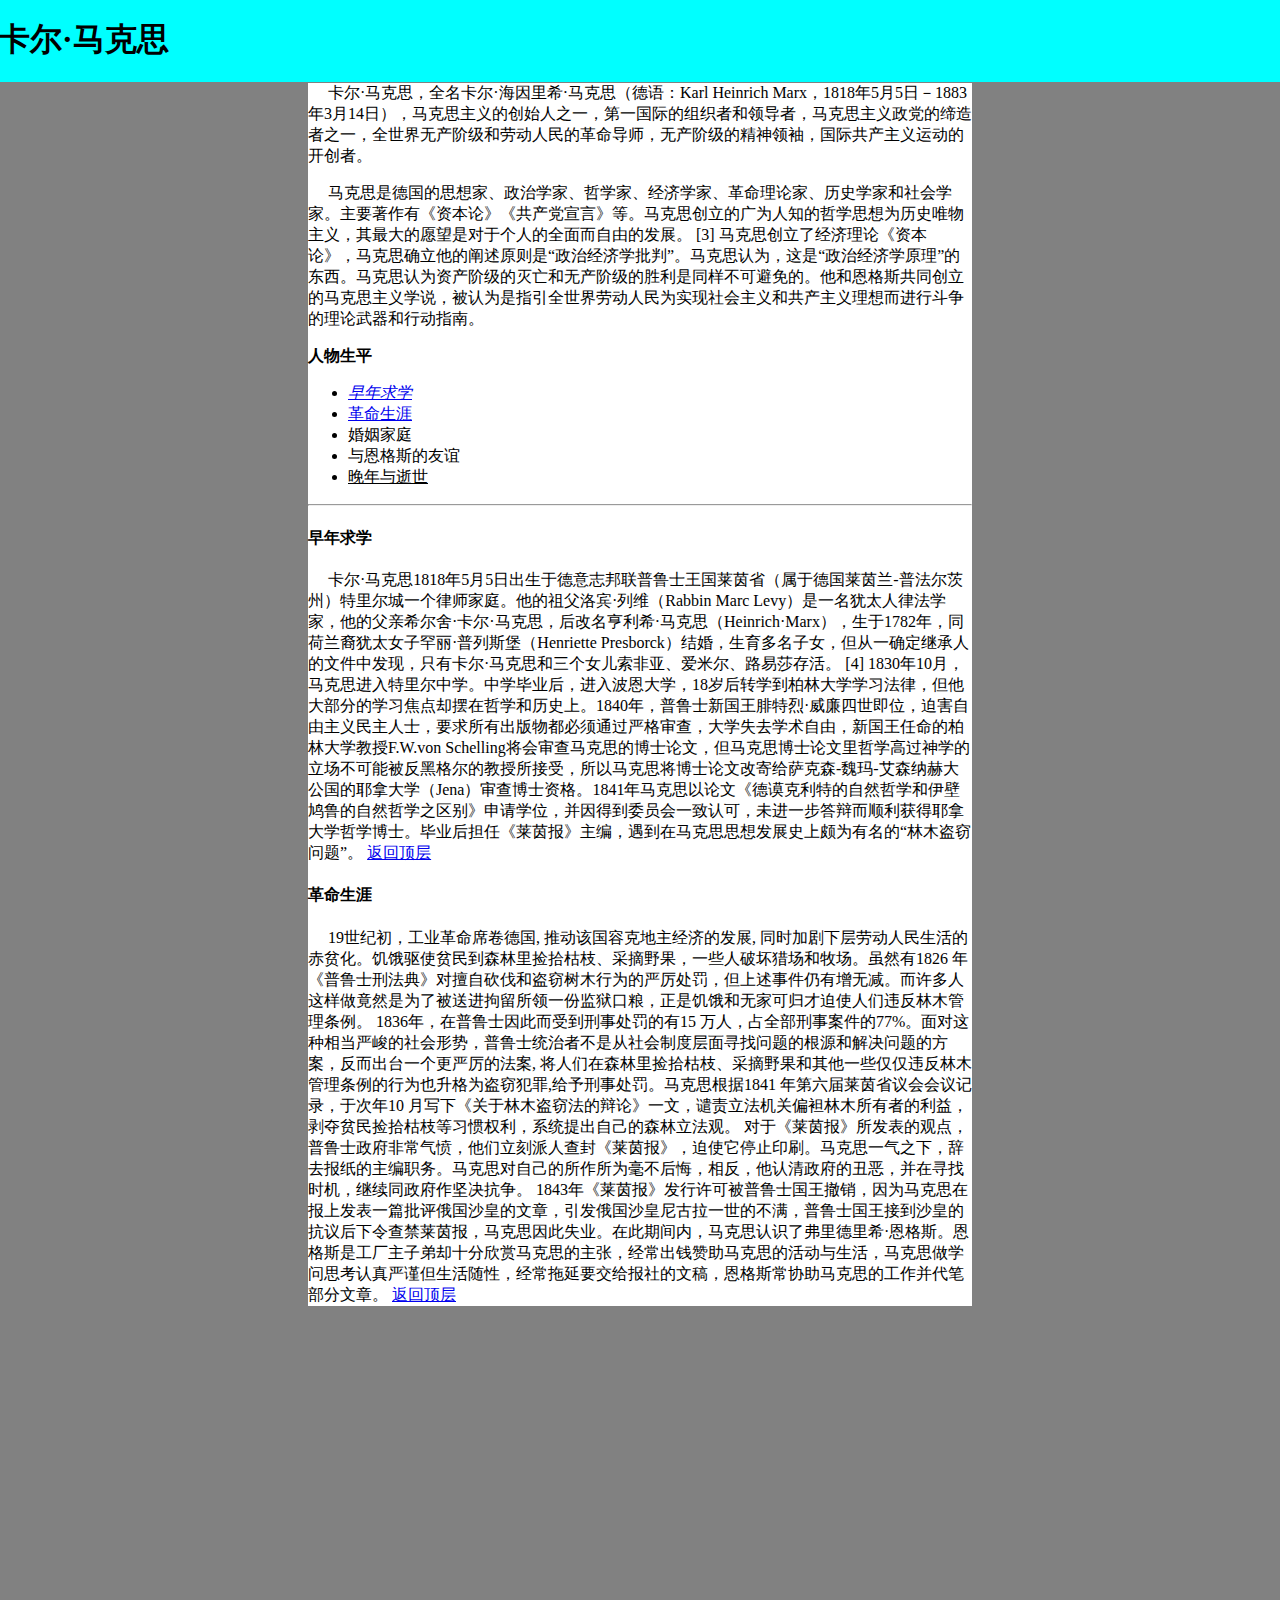
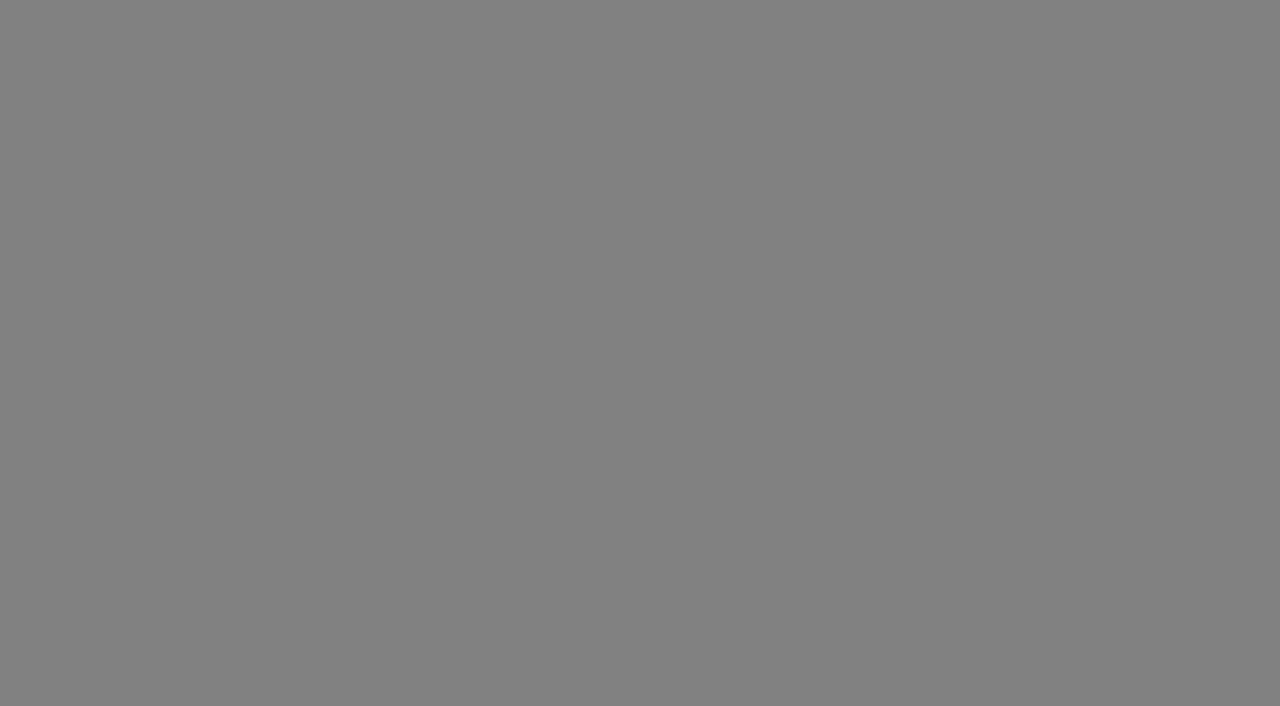
<file: 17-28课作业/index.html>
<!DOCTYPE html>
<html>
    <head>
        <meta charset="utf-8">
        <meta lang="zh-CN">
        <title>马克思</title>
        <link rel="stylesheet" href="style.css">
    </head>
    <body>
        <h1 id="maks">卡尔·马克思</h1>
        <div class="box1">
            <p class="font1">卡尔·马克思，全名卡尔·海因里希·马克思（德语：Karl Heinrich Marx，1818年5月5日－1883年3月14日），马克思主义的创始人之一，第一国际的组织者和领导者，马克思主义政党的缔造者之一，全世界无产阶级和劳动人民的革命导师，无产阶级的精神领袖，国际共产主义运动的开创者。
            </p>
            <p class="font1">马克思是德国的思想家、政治学家、哲学家、经济学家、革命理论家、历史学家和社会学家。主要著作有《资本论》《共产党宣言》等。马克思创立的广为人知的哲学思想为历史唯物主义，其最大的愿望是对于个人的全面而自由的发展。 [3]  马克思创立了经济理论《资本论》，马克思确立他的阐述原则是“政治经济学批判”。马克思认为，这是“政治经济学原理”的东西。马克思认为资产阶级的灭亡和无产阶级的胜利是同样不可避免的。他和恩格斯共同创立的马克思主义学说，被认为是指引全世界劳动人民为实现社会主义和共产主义理想而进行斗争的理论武器和行动指南。    
            </p>
            <p><strong>人物生平</strong></p>
                <ul>
                    <li><em><a href="#qiuxue">早年求学</a></em></li>
                    <li><a href="#geming">革命生涯</a></li>
                    <li>婚姻家庭</li>
                    <li>与恩格斯的友谊</li>
                    <li><ins>晚年与逝世</ins></li>
                </ul>
                <hr>
                <h4 id="qiuxue">早年求学</h4>
            <p class="font1">卡尔·马克思1818年5月5日出生于德意志邦联普鲁士王国莱茵省（属于德国莱茵兰-普法尔茨州）特里尔城一个律师家庭。他的祖父洛宾·列维（Rabbin Marc Levy）是一名犹太人律法学家，他的父亲希尔舍·卡尔·马克思，后改名亨利希·马克思（Heinrich·Marx），生于1782年，同荷兰裔犹太女子罕丽·普列斯堡（Henriette Presborck）结婚，生育多名子女，但从一确定继承人的文件中发现，只有卡尔·马克思和三个女儿索非亚、爱米尔、路易莎存活。 [4] 
1830年10月，马克思进入特里尔中学。中学毕业后，进入波恩大学，18岁后转学到柏林大学学习法律，但他大部分的学习焦点却摆在哲学和历史上。1840年，普鲁士新国王腓特烈·威廉四世即位，迫害自由主义民主人士，要求所有出版物都必须通过严格审查，大学失去学术自由，新国王任命的柏林大学教授F.W.von Schelling将会审查马克思的博士论文，但马克思博士论文里哲学高过神学的立场不可能被反黑格尔的教授所接受，所以马克思将博士论文改寄给萨克森-魏玛-艾森纳赫大公国的耶拿大学（Jena）审查博士资格。1841年马克思以论文《德谟克利特的自然哲学和伊壁鸠鲁的自然哲学之区别》申请学位，并因得到委员会一致认可，未进一步答辩而顺利获得耶拿大学哲学博士。毕业后担任《莱茵报》主编，遇到在马克思思想发展史上颇为有名的“林木盗窃问题”。
<a href="#maks">返回顶层</a>
</p>
<h4 id="geming">革命生涯</h4>
<p class="font1">19世纪初，工业革命席卷德国, 推动该国容克地主经济的发展, 同时加剧下层劳动人民生活的赤贫化。饥饿驱使贫民到森林里捡拾枯枝、采摘野果，一些人破坏猎场和牧场。虽然有1826 年《普鲁士刑法典》对擅自砍伐和盗窃树木行为的严厉处罚，但上述事件仍有增无减。而许多人这样做竟然是为了被送进拘留所领一份监狱口粮，正是饥饿和无家可归才迫使人们违反林木管理条例。
    1836年，在普鲁士因此而受到刑事处罚的有15 万人，占全部刑事案件的77%。面对这种相当严峻的社会形势，普鲁士统治者不是从社会制度层面寻找问题的根源和解决问题的方案，反而出台一个更严厉的法案, 将人们在森林里捡拾枯枝、采摘野果和其他一些仅仅违反林木管理条例的行为也升格为盗窃犯罪,给予刑事处罚。马克思根据1841 年第六届莱茵省议会会议记录，于次年10 月写下《关于林木盗窃法的辩论》一文，谴责立法机关偏袒林木所有者的利益，剥夺贫民捡拾枯枝等习惯权利，系统提出自己的森林立法观。
    对于《莱茵报》所发表的观点，普鲁士政府非常气愤，他们立刻派人查封《莱茵报》，迫使它停止印刷。马克思一气之下，辞去报纸的主编职务。马克思对自己的所作所为毫不后悔，相反，他认清政府的丑恶，并在寻找时机，继续同政府作坚决抗争。
    1843年《莱茵报》发行许可被普鲁士国王撤销，因为马克思在报上发表一篇批评俄国沙皇的文章，引发俄国沙皇尼古拉一世的不满，普鲁士国王接到沙皇的抗议后下令查禁莱茵报，马克思因此失业。在此期间内，马克思认识了弗里德里希·恩格斯。恩格斯是工厂主子弟却十分欣赏马克思的主张，经常出钱赞助马克思的活动与生活，马克思做学问思考认真严谨但生活随性，经常拖延要交给报社的文稿，恩格斯常协助马克思的工作并代笔部分文章。
    <a href="#maks">返回顶层</a>
</p>            
</div>
            </body>

</html>
</file>
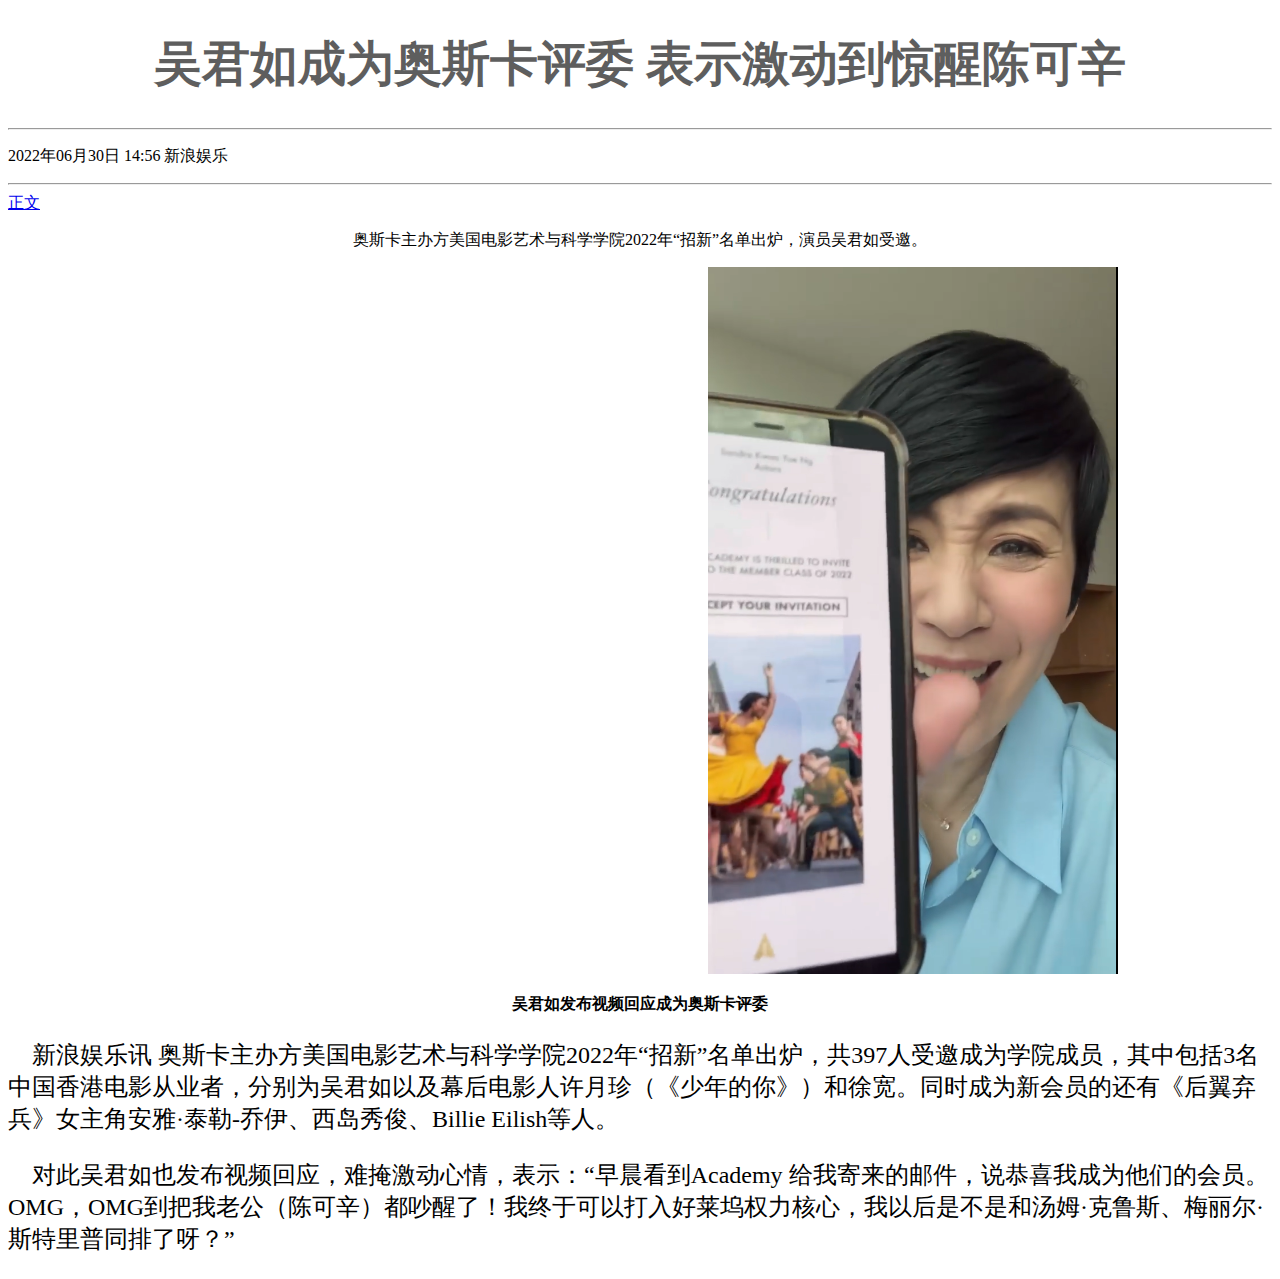
<file: 1-16课作业/新闻作业.html>
<!DOCTYPE html>
<html lang="en">
<head>
    <meta charset="UTF-8">
    <title>娱乐新闻</title>
    <link rel="stylesheet" href="./新闻.css">
</head>
<body>
    
    <h1>吴君如成为奥斯卡评委 表示激动到惊醒陈可辛</h1>
    <hr>
    <p>2022年06月30日 14:56 新浪娱乐</p>
    <hr>
    <a href="#zhengwen">正文</a>
    <p class="juzhong">奥斯卡主办方美国电影艺术与科学学院2022年“招新”名单出炉，演员吴君如受邀。</p>
    <img src="./994a-ce459fe8401d9bb736e8aec0b431a4df.png" class="img1" >
    <p class="juzhong"><strong>吴君如发布视频回应成为奥斯卡评委</strong></p>
    <p class="shouhang" id="zhengwen">新浪娱乐讯 奥斯卡主办方美国电影艺术与科学学院2022年“招新”名单出炉，共397人受邀成为学院成员，其中包括3名中国香港电影从业者，分别为吴君如以及幕后电影人许月珍（《少年的你》）和徐宽。同时成为新会员的还有《后翼弃兵》女主角安雅·泰勒-乔伊、西岛秀俊、Billie Eilish等人。</p>
<p class="shouhang">对此吴君如也发布视频回应，难掩激动心情，表示：“早晨看到Academy 给我寄来的邮件，说恭喜我成为他们的会员。OMG，OMG到把我老公（陈可辛）都吵醒了！我终于可以打入好莱坞权力核心，我以后是不是和汤姆·克鲁斯、梅丽尔·斯特里普同排了呀？”</p>
</body>
</html>
</file>
<file: 17-28课作业/style.css>
.box1{margin-left: 300px;
    margin-right: 300px;
    background-color: white;
    margin-top: -20px;
    margin-bottom: 1000px;
}
.font1{text-indent: 20px;}
body{background-color: rgb(129, 129, 129);}
h1{
    background-color: aqua;
    margin-top: -10px;
    margin-right: -10px;
    margin-left: -10px;
    padding-bottom: 20px;
    padding-top: 20px;
}
</file>
<file: 1-16课作业/新闻.css>
h1{text-align: center;color: rgb(94, 94, 94);font-size: 300%;}
.juzhong{text-align: center;}
.img1{margin-left: 700px;}
.shouhang{text-indent: 2ch;font-size: 150%;}
</file>
